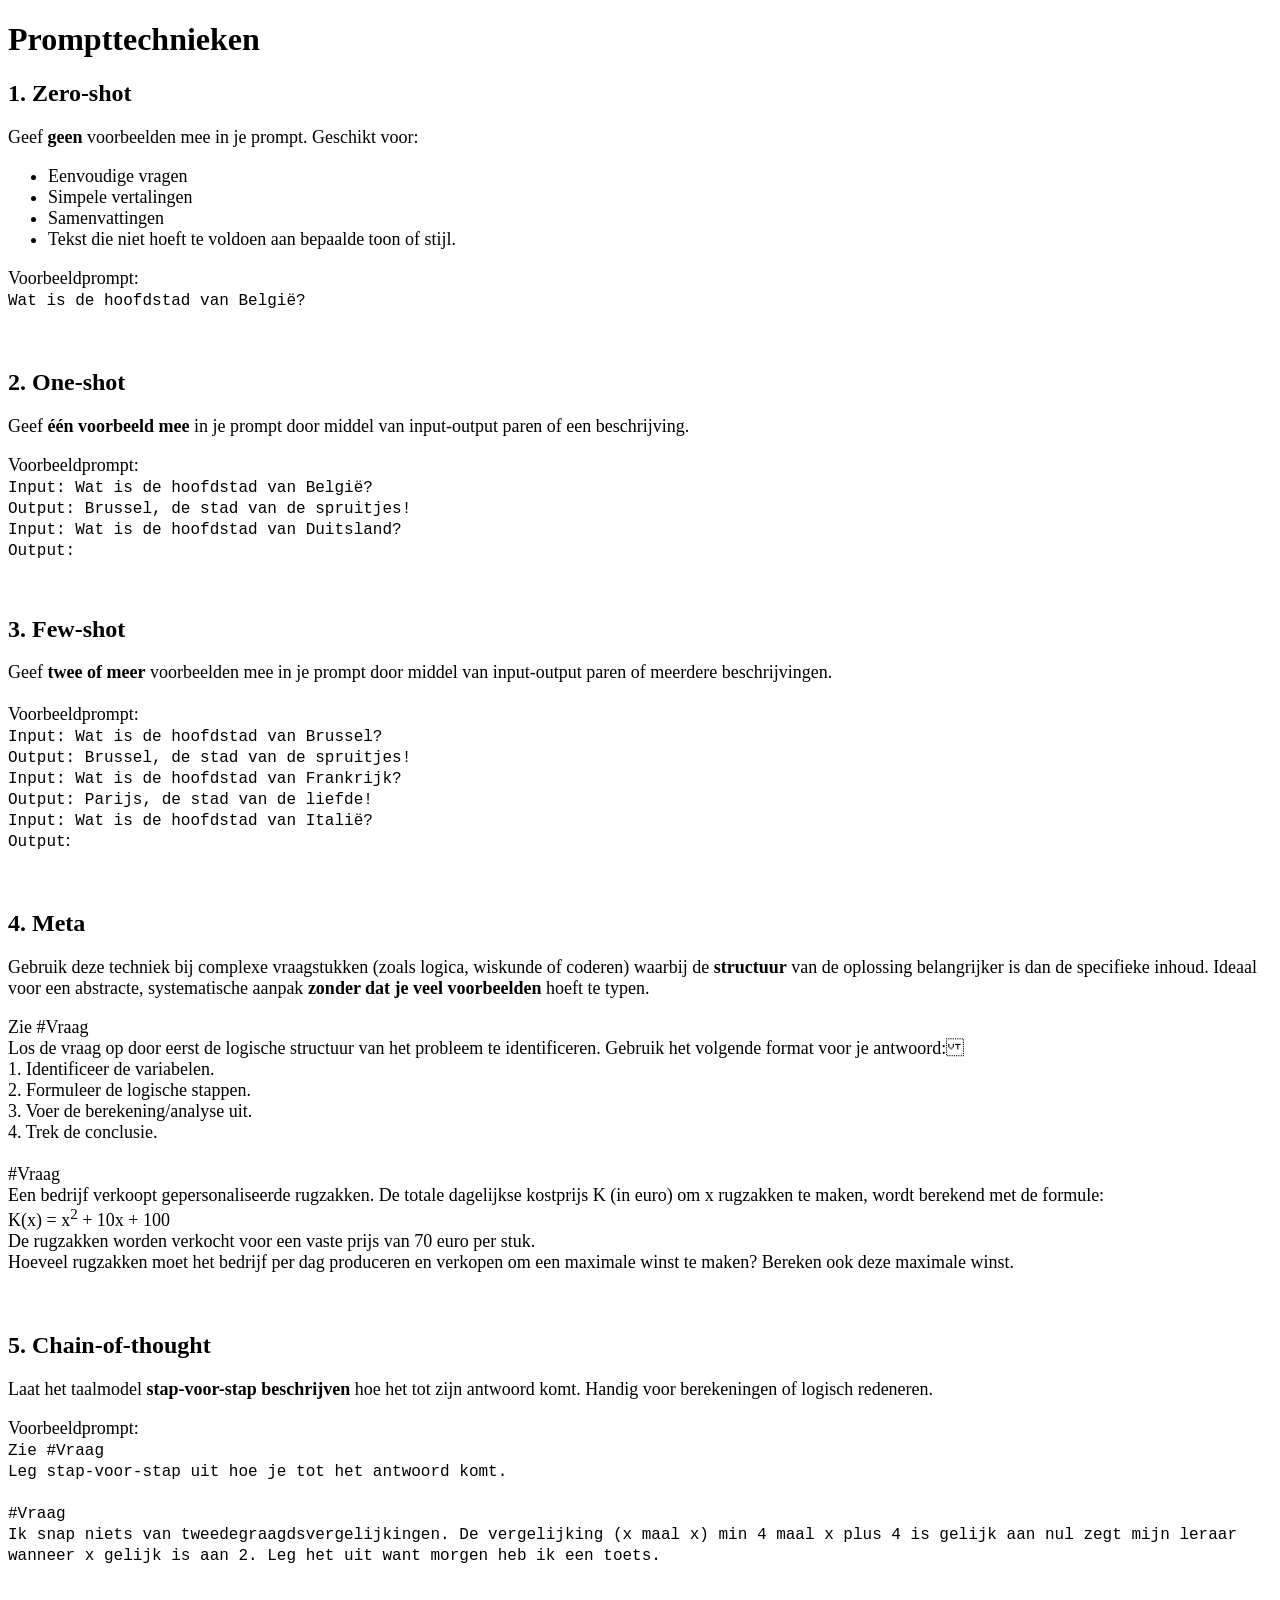
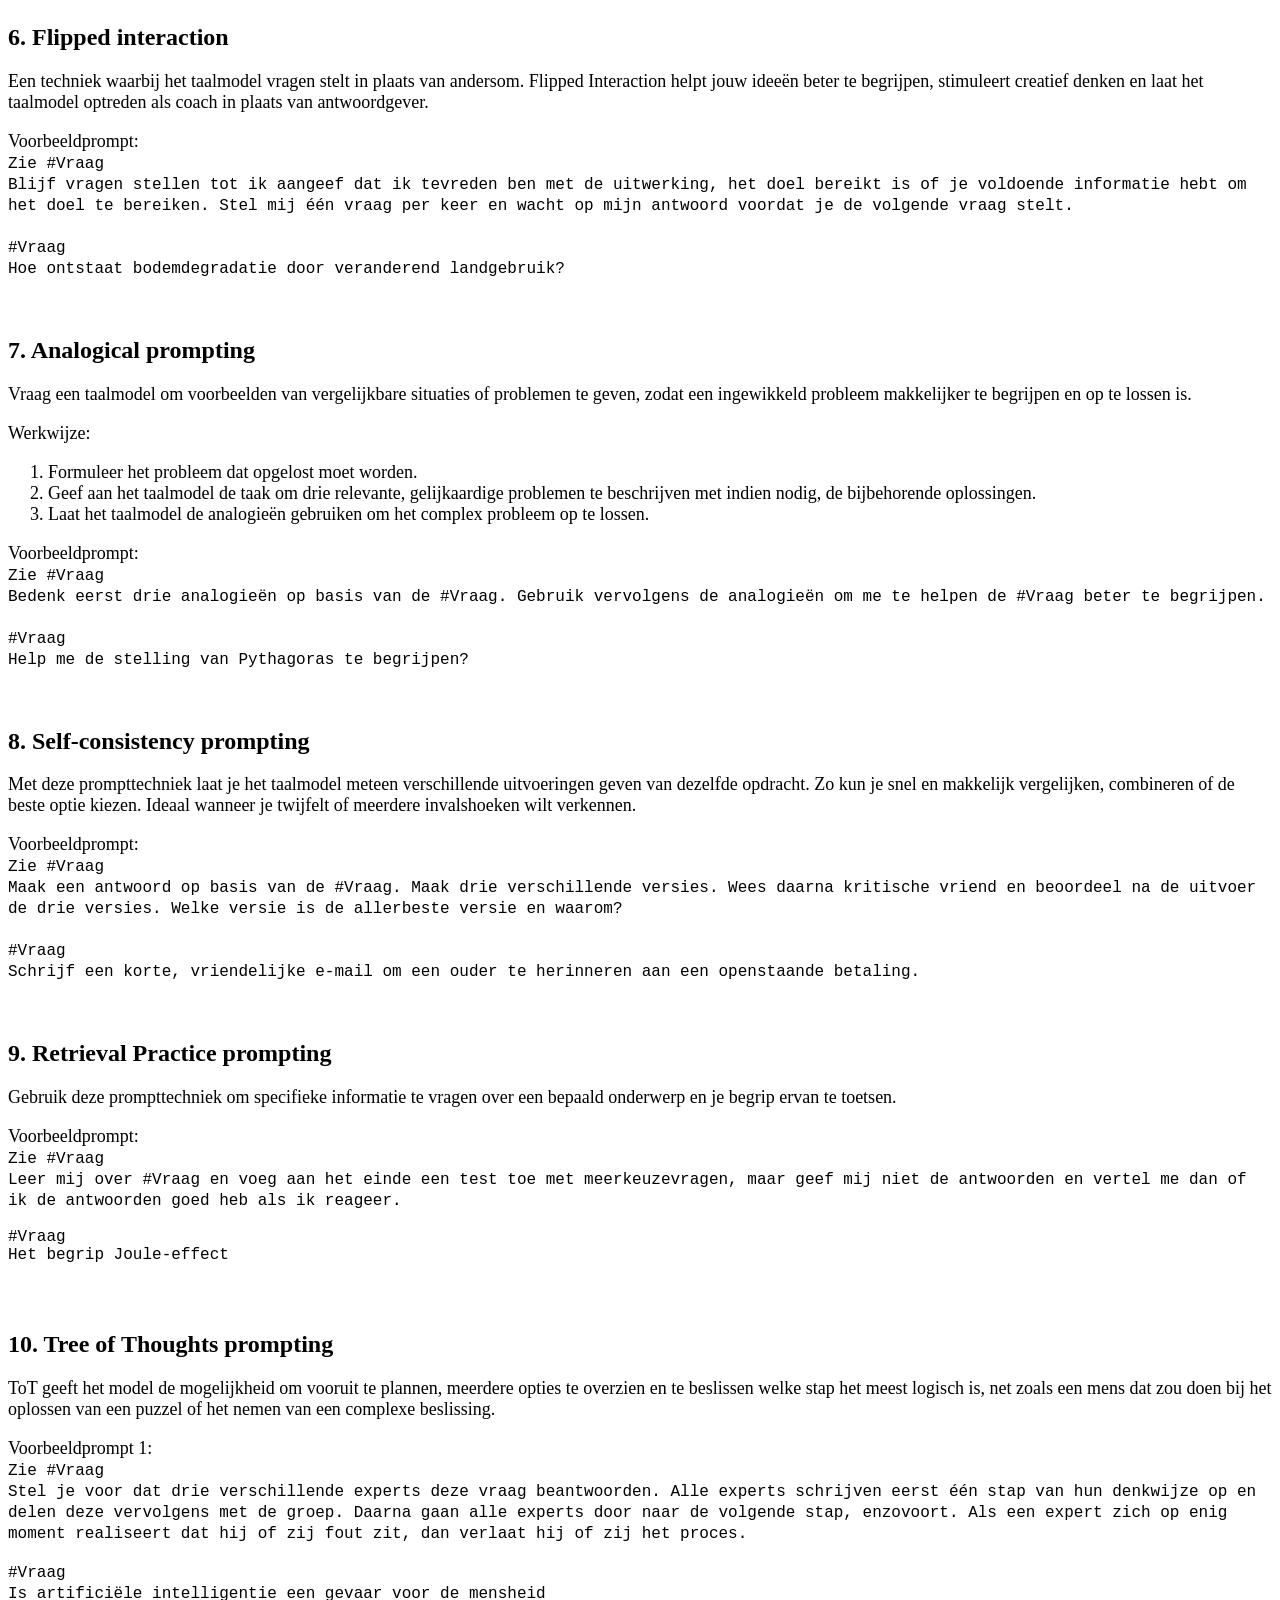
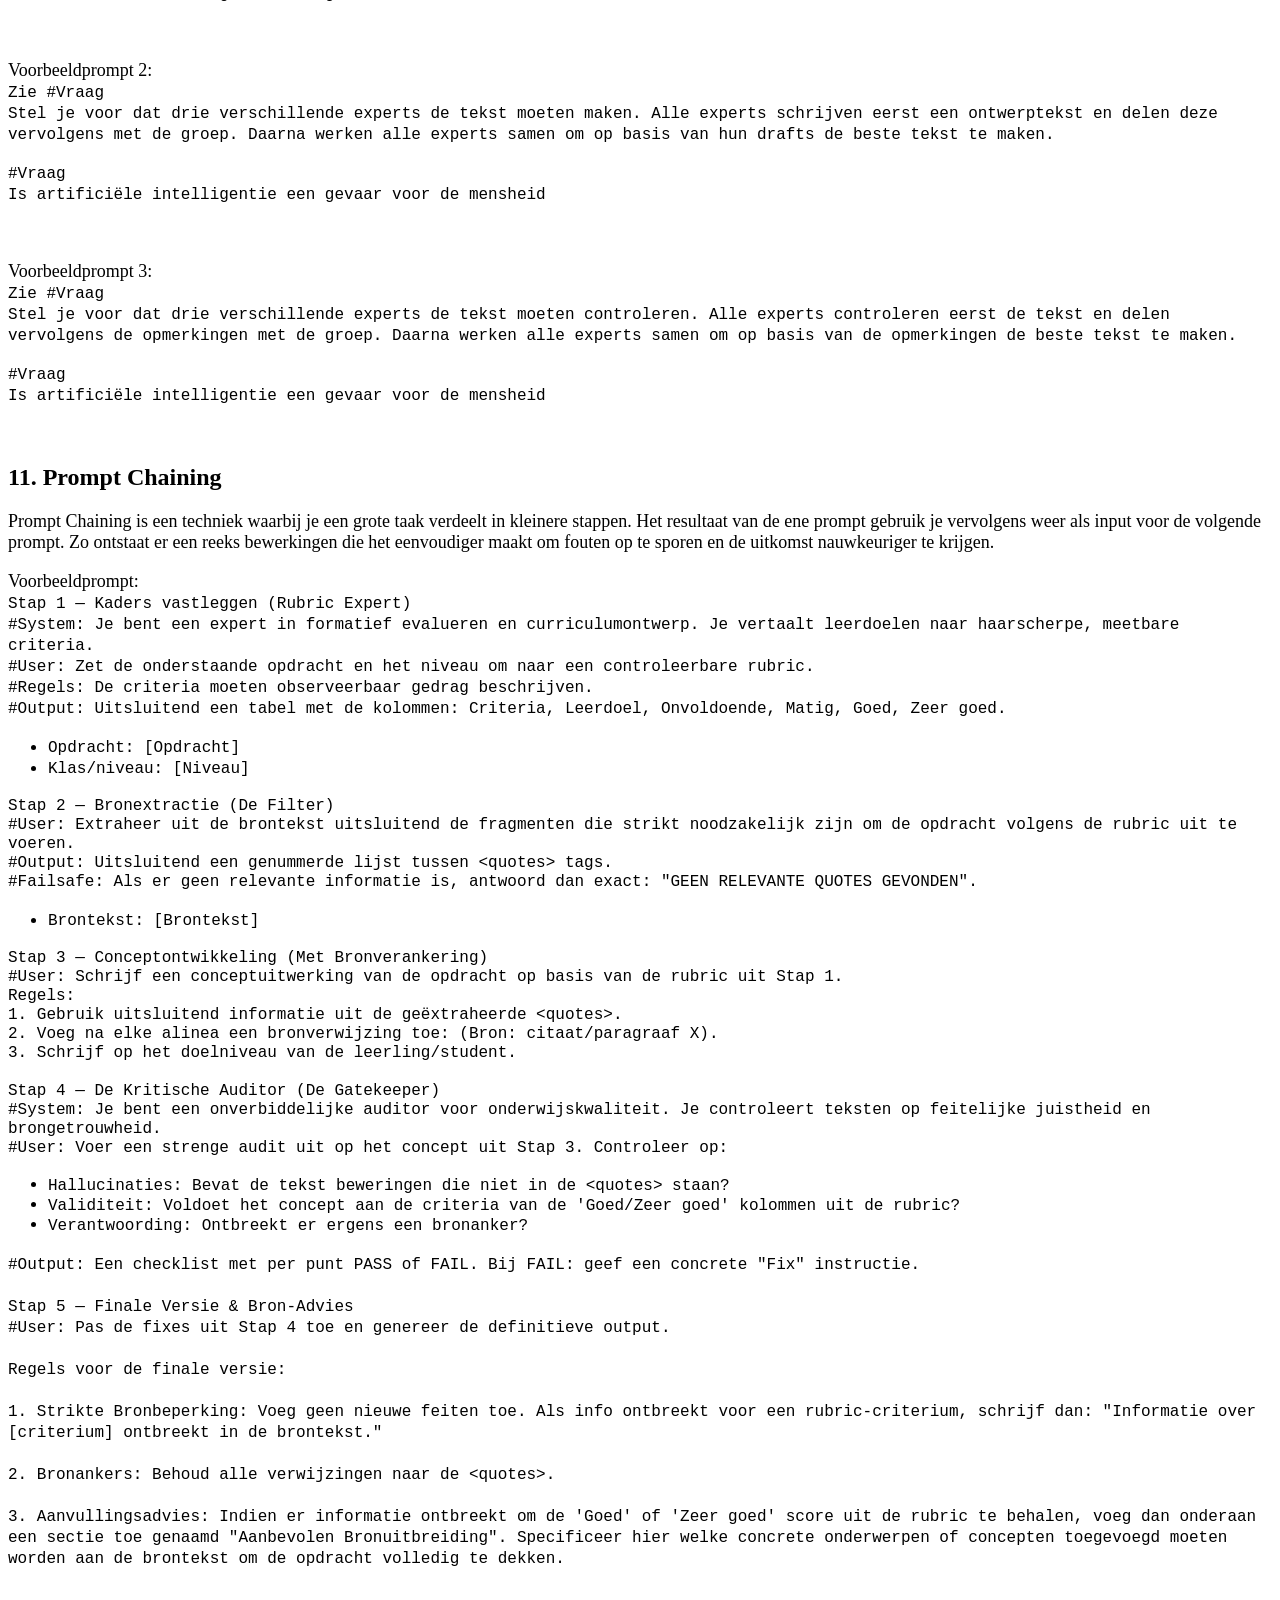
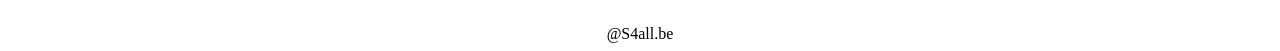
<file: index.html>
<!doctype html>
<html lang="nl">
  <head>
    <meta charset="utf-8" />
    <meta name="viewport" content="width=device-width,initial-scale=1" />
    <title>Prompttechnieken</title>    
  <link href="stijlen.css" rel="stylesheet" type="text/css">
  </head>
<body>
    <h1>Prompttechnieken</h1>
    <h2>1. Zero-shot </h2>
<p>Geef <strong>geen</strong> voorbeelden mee in je prompt.  Geschikt voor:</p>
<ul>
      <li> Eenvoudige vragen</li>
      <li> Simpele vertalingen</li>
      <li> Samenvattingen</li>
      <li> Tekst die niet hoeft te voldoen aan bepaalde toon of stijl.</li>
    </ul>
  <p>Voorbeeldprompt:<br>
<span class="tekstIsCode">Wat is de hoofdstad van België?</span></p>
<p>&nbsp;</p>
  <h2>2. One-shot </h2> 
  <p>Geef <strong>één voorbeeld mee</strong> in je prompt door middel van input-output paren of een beschrijving. </p>
  <p>Voorbeeldprompt:<br>
    <span class="tekstIsCode">Input: Wat is de hoofdstad van België? <br>
  Output: Brussel, de stad van de spruitjes! <br>
  Input: Wat is de hoofdstad van Duitsland? <br>
  Output: </span></p>
  <p class="tekstIsCode">&nbsp;</p>
  <h2>3. Few-shot  </h2>
  <p>Geef <strong>twee of meer</strong> voorbeelden mee in je prompt door middel  van input-output paren of meerdere beschrijvingen.<br>
    <br>
    Voorbeeldprompt:<br>
    <span class="tekstIsCode">  Input: Wat is de hoofdstad van Brussel?<br>
  Output: Brussel, de stad van de spruitjes!<br>
  Input: Wat is de hoofdstad van Frankrijk?<br>
  Output: Parijs, de stad van de liefde!<br>
  Input: Wat is de hoofdstad van Italië?<br>
  Output</span>: </p>
  <p>&nbsp;</p>
  <h2>4. Meta </h2>
  <p>Gebruik deze techniek bij complexe vraagstukken (zoals logica, wiskunde of coderen) waarbij de <strong>structuur</strong> van de oplossing belangrijker is dan de specifieke inhoud. Ideaal voor een abstracte, systematische aanpak <strong>zonder dat je veel voorbeelden</strong> hoeft te typen. </p>
  <p>Zie #Vraag<br>
  Los de vraag op door eerst de logische structuur van het probleem te identificeren. Gebruik het volgende format voor je antwoord:<br>
  1. Identificeer de variabelen.<br>
  2. Formuleer de logische stappen.<br>
  3. Voer de berekening/analyse uit.<br>
  4. Trek de conclusie.<br>
  <br>
  #Vraag<br>
  Een bedrijf verkoopt gepersonaliseerde rugzakken. De totale dagelijkse kostprijs K (in euro) om x rugzakken te maken, wordt berekend met de formule:  <br>
  K(x) = x<sup>2</sup> + 10x + 100<br>
  De rugzakken worden verkocht voor een vaste prijs van 70 euro per stuk.<br>
  Hoeveel rugzakken moet het bedrijf per dag produceren en verkopen om een maximale winst te maken? Bereken ook deze maximale winst.  <br>
  </p>
  <p>&nbsp;</p>
<h2>5. Chain-of-thought  </h2>
<p>Laat het taalmodel <strong>stap-voor-stap beschrijven</strong> hoe het tot  zijn antwoord komt. Handig voor berekeningen of logisch redeneren.</p>
<p>    Voorbeeldprompt: <br>
  <span class="tekstIsCode">Zie #Vraag<br>
  Leg stap-voor-stap uit  hoe je tot het antwoord komt.<br>
  <br>
  #Vraag
  <br>
Ik snap niets van tweedegraagdsvergelijkingen. De vergelijking  (x maal x) min 4 maal x plus 4 is gelijk aan nul zegt mijn leraar wanneer x gelijk is aan 2. Leg het uit want morgen heb ik een toets.</span></p>
<p>&nbsp;</p>
<h2>6. Flipped interaction </h2>
<p>Een techniek waarbij het taalmodel vragen stelt  in plaats van andersom. Flipped Interaction helpt jouw ideeën beter te begrijpen, stimuleert creatief denken en laat het taalmodel optreden als coach in plaats van antwoordgever. </p>
<p>Voorbeeldprompt:<br>
  <span class="tekstIsCode">  Zie #Vraag<br>
Blijf vragen stellen tot ik aangeef dat ik tevreden ben met de uitwerking, het doel bereikt is of je voldoende informatie hebt om het doel te bereiken. Stel mij één vraag per keer en wacht op mijn antwoord voordat je de volgende vraag stelt.<br>
<br>
#Vraag<br>
Hoe ontstaat bodemdegradatie door veranderend landgebruik?</span></p>
<p>&nbsp;</p>
<h2>7. Analogical prompting  </h2>
<p>Vraag een taalmodel om voorbeelden van vergelijkbare situaties of problemen te geven, zodat een ingewikkeld probleem makkelijker te begrijpen en op te lossen is. </p>
<p>Werkwijze: </p>
<ol>
  <li> Formuleer het probleem dat opgelost moet worden. </li>
  <li> Geef aan het taalmodel de taak om drie relevante, gelijkaardige problemen te beschrijven met indien nodig, de bijbehorende oplossingen. </li>
  <li> Laat het taalmodel de analogieën gebruiken om het complex probleem op te lossen. </li>
</ol>
<p>Voorbeeldprompt: <br>
  <span class="tekstIsCode">Zie #Vraag <br>
Bedenk eerst drie analogieën op basis van de #Vraag. Gebruik vervolgens de analogieën om me te helpen de #Vraag beter te begrijpen.  <br>
<br>
#Vraag <br>
Help me de stelling van Pythagoras te begrijpen?</span></p>
<p>&nbsp;</p>
<h2>8. Self-consistency prompting  </h2>
<p>Met deze prompttechniek laat je het taalmodel meteen  verschillende uitvoeringen geven van dezelfde opdracht. Zo kun je snel en makkelijk vergelijken, combineren of de beste optie kiezen. Ideaal wanneer je twijfelt of meerdere invalshoeken wilt verkennen. </p>
<p>Voorbeeldprompt:<br>
  <span class="tekstIsCode">Zie #Vraag<br>
  Maak een antwoord op basis van de #Vraag. Maak drie verschillende versies. Wees daarna kritische vriend en beoordeel na de uitvoer de drie versies. Welke versie is de allerbeste versie en waarom?<br>
  <br>
#Vraag<br>
Schrijf een korte, vriendelijke e-mail om een ouder te herinneren aan  een openstaande betaling. </span></p>
<p>&nbsp;</p>
<h2>9. Retrieval Practice prompting</h2>
<p> Gebruik deze prompttechniek om  specifieke informatie te  vragen over een bepaald onderwerp en je begrip ervan te toetsen.</p>
<p>Voorbeeldprompt:<br>
  <span class="tekstIsCode">Zie #Vraag<br>
  Leer mij over #Vraag en voeg aan het einde een test toe met meerkeuzevragen, maar geef mij niet de antwoorden en vertel me dan of ik de antwoorden goed heb als ik reageer.</span></p>
<p class="tekstIsCode">#Vraag<br>
Het begrip Joule-effect
</p>
<h2>&nbsp;</h2>
<h2>10. Tree of Thoughts prompting  </h2>
<p>ToT geeft het model de mogelijkheid om vooruit te plannen, meerdere opties te overzien en te beslissen welke stap het meest logisch is, net zoals een mens dat zou doen bij het oplossen van een puzzel of het nemen van een complexe beslissing. </p>
<p>Voorbeeldprompt 1:<br>
  <span class="tekstIsCode">Zie #Vraag
  <br>
  Stel je voor dat drie verschillende experts deze vraag beantwoorden. Alle experts schrijven eerst één stap van hun denkwijze op en delen deze vervolgens met de groep. Daarna gaan alle experts door naar de volgende stap, enzovoort. Als een expert zich op enig moment realiseert dat hij of zij fout zit, dan verlaat hij of zij het proces.  </span></p>
<p><span class="tekstIsCode">  #Vraag
  <br>
  Is artificiële intelligentie een gevaar voor de mensheid</span></p>
<p>&nbsp;</p>
<p>Voorbeeldprompt 2:<br>
  <span class="tekstIsCode">Zie #Vraag
  <br>
  Stel je voor dat drie verschillende experts de tekst moeten maken. Alle experts schrijven eerst een ontwerptekst en delen deze vervolgens met de groep. Daarna werken alle experts samen om op basis van hun drafts de beste tekst te maken.  </span></p>
<p><span class="tekstIsCode">  #Vraag
  <br>
  Is artificiële intelligentie een gevaar voor de mensheid</span></p>
<p>&nbsp;</p>
<p>Voorbeeldprompt 3:<br>
  <span class="tekstIsCode">Zie #Vraag
  <br>
  Stel je voor dat drie verschillende experts de tekst moeten controleren. Alle experts controleren eerst de tekst en delen vervolgens de opmerkingen met de groep. Daarna werken alle experts samen om op basis van de opmerkingen de beste tekst te maken.  </span></p>
<p><span class="tekstIsCode">  #Vraag
  <br>
  Is artificiële intelligentie een gevaar voor de mensheid</span></p>
<p>&nbsp;</p>
<h2>11. Prompt Chaining   </h2>
<p>Prompt Chaining is een techniek waarbij je een grote taak verdeelt in kleinere stappen. Het resultaat van de ene prompt gebruik je vervolgens weer als input voor de volgende prompt. Zo ontstaat er een reeks bewerkingen die het eenvoudiger maakt om fouten op te sporen en de uitkomst nauwkeuriger te krijgen. </p>
<p>Voorbeeldprompt:<br>
  <span class="tekstIsCode">Stap 1 — Kaders vastleggen (Rubric Expert) <br>
  #System: Je bent een expert in formatief evalueren en curriculumontwerp. Je vertaalt leerdoelen naar haarscherpe, meetbare criteria.  <br>
  #User: Zet de onderstaande opdracht en het niveau om naar een controleerbare rubric.  <br>
  #Regels: De criteria moeten observeerbaar gedrag beschrijven. <br>
  #Output: Uitsluitend een tabel met de kolommen: Criteria, Leerdoel, Onvoldoende, Matig, Goed, Zeer goed. </span></p>
<ul>
  <li><span class="tekstIsCode"> Opdracht: [Opdracht]</span></li>
  <li><span class="tekstIsCode"> Klas/niveau: [Niveau] </span></li>
</ul>
<span class="tekstIsCode">
Stap 2 — Bronextractie (De Filter)
<br>
#User: Extraheer uit de brontekst uitsluitend de fragmenten die strikt noodzakelijk zijn om de opdracht volgens de rubric uit te voeren. 
<br>
#Output: Uitsluitend een genummerde lijst tussen
&lt;quotes&gt; 
tags. <br>
#Failsafe: Als er geen relevante informatie is, antwoord dan exact: "GEEN RELEVANTE QUOTES GEVONDEN".
</span></p>
<ul>
  <li><span class="tekstIsCode"> Brontekst: [Brontekst]</span></li>  
</ul>

<span class="tekstIsCode"> Stap 3 — Conceptontwikkeling (Met Bronverankering)
<br>
#User: Schrijf een conceptuitwerking van de opdracht op basis van de rubric uit Stap 1.<br>
Regels:<br>
1.	Gebruik uitsluitend informatie uit de geëxtraheerde &lt;quotes&gt;. <br>
2.	Voeg na elke alinea een bronverwijzing toe: (Bron: citaat/paragraaf X). <br>
3.	Schrijf op het doelniveau van de leerling/student.<br>
</span>
<span class="tekstIsCode"><br>
Stap 4 — De Kritische Auditor (De Gatekeeper)<br>
#System: Je bent een onverbiddelijke auditor voor onderwijskwaliteit. Je controleert teksten op feitelijke juistheid en brongetrouwheid. <br>
#User: Voer een strenge audit uit op het concept uit Stap 3. Controleer op:<br>
<ul>
  <li><span class="tekstIsCode"> Hallucinaties: Bevat de tekst beweringen die niet in de &lt;quotes&gt; staan?</span></li>  
  <li><span class="tekstIsCode"> Validiteit: Voldoet het concept aan de criteria van de 'Goed/Zeer goed' kolommen uit de rubric?</span></li> 
  <li><span class="tekstIsCode"> Verantwoording: Ontbreekt er ergens een bronanker?</span></li> 
</ul>
</span>
<p><span class="tekstIsCode">
  #Output: Een checklist met per punt PASS of FAIL. Bij FAIL: geef een concrete "Fix" instructie.
  </span><br>
  <span class="tekstIsCode"><br>
    Stap 5 — Finale Versie & Bron-Advies<br>
    #User: Pas de fixes uit Stap 4 toe en genereer de definitieve output.<br><br>
    
    Regels voor de finale versie:<br><br>
    
    1.	Strikte Bronbeperking: Voeg geen nieuwe feiten toe. Als info ontbreekt voor een rubric-criterium, schrijf dan: "Informatie over [criterium] ontbreekt in de brontekst."<br><br>
    
    2.	Bronankers: Behoud alle verwijzingen naar de &lt;quotes&gt;.<br><br>
    
    3.	Aanvullingsadvies: Indien er informatie ontbreekt om de 'Goed' of 'Zeer goed' score uit de rubric te behalen, voeg dan onderaan een sectie toe genaamd "Aanbevolen Bronuitbreiding". Specificeer hier welke concrete onderwerpen of concepten toegevoegd moeten worden aan de brontekst om de opdracht volledig te dekken.
  </span>
  
  
  
  
</p>
<p>&nbsp;</p>
<center>@S4all.be</center>
</file>
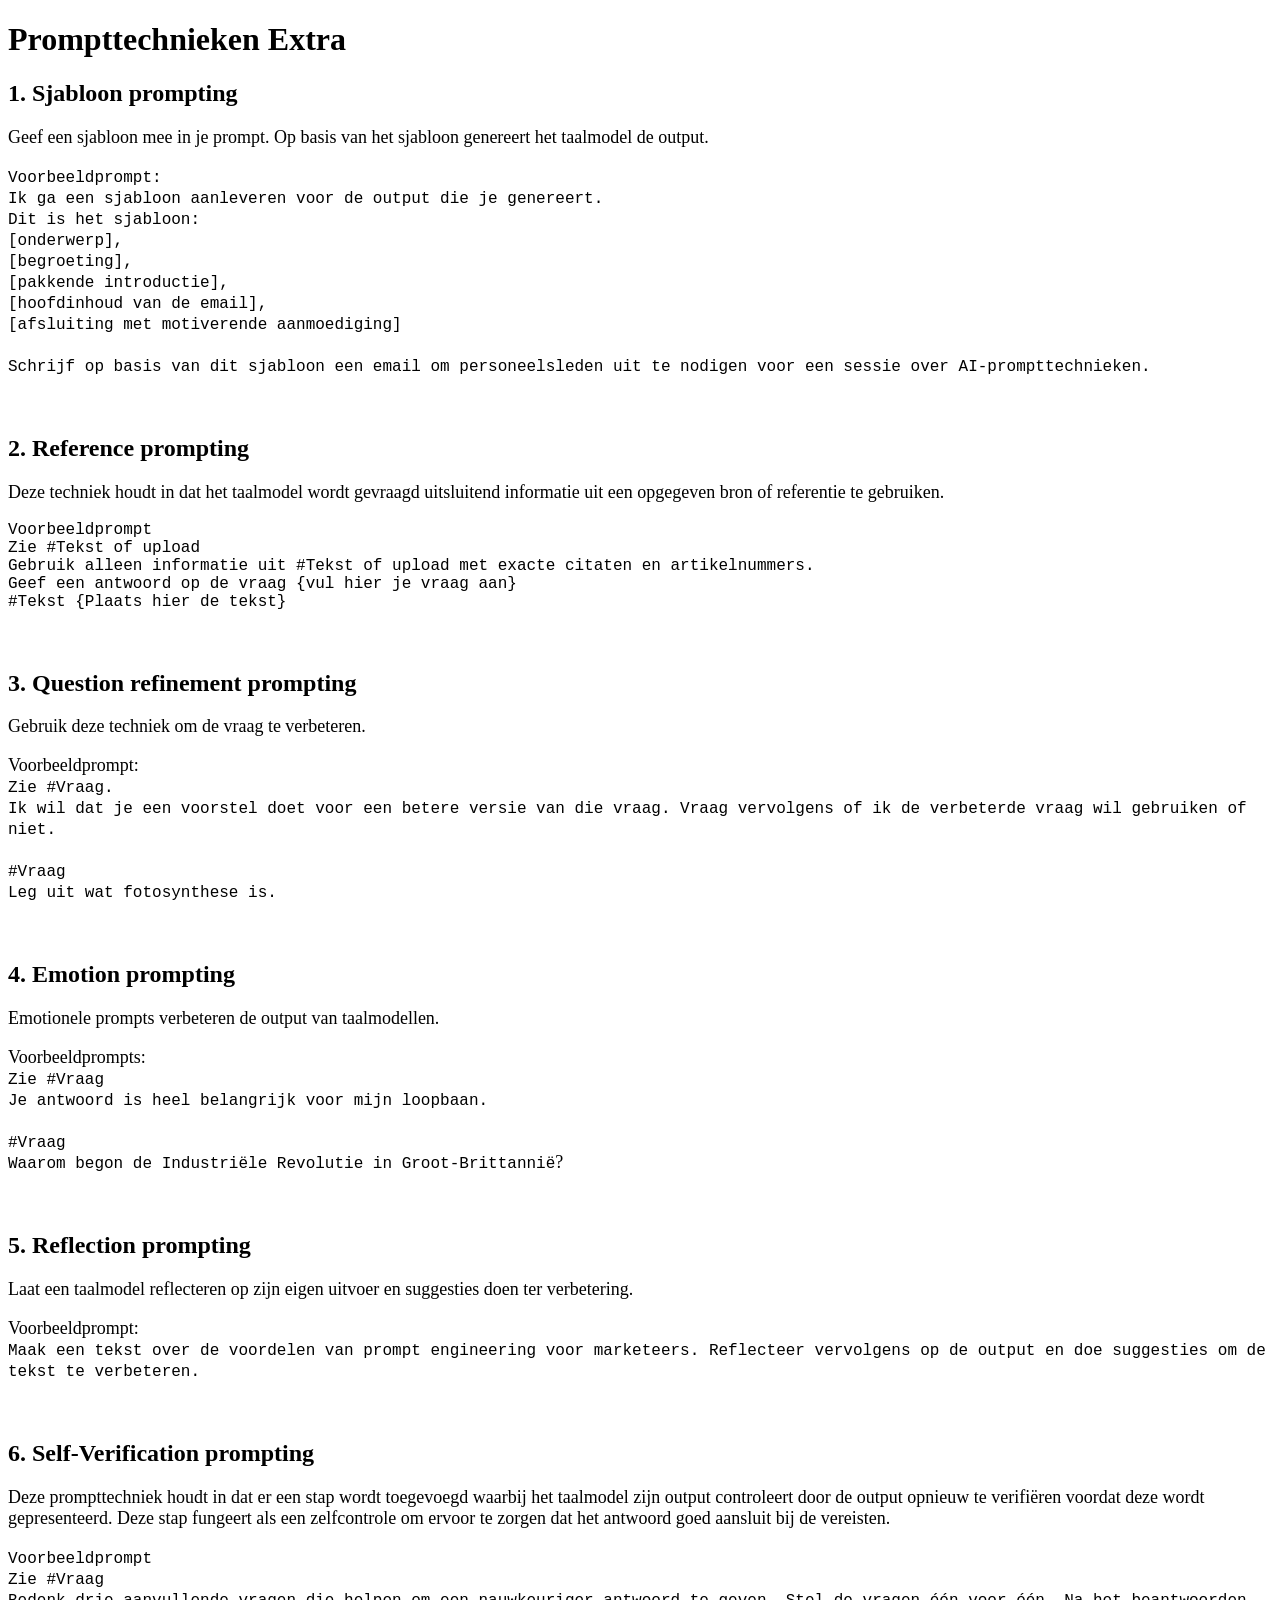
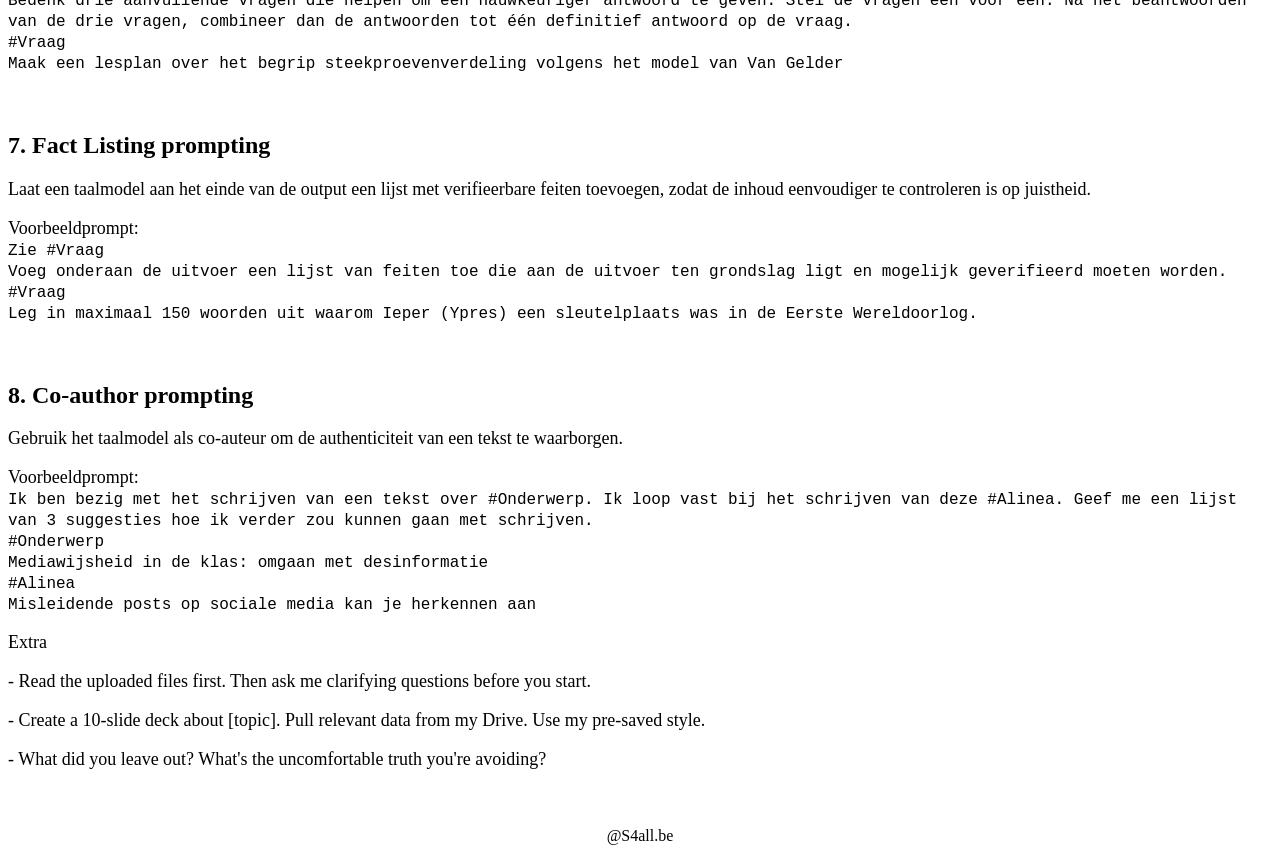
<file: extra.html>
<!doctype html>
<html lang="nl">
  <head>
    <meta charset="utf-8" />
    <meta name="viewport" content="width=device-width,initial-scale=1" />
    <title>Prompttechnieken</title>    
  <link href="stijlen.css" rel="stylesheet" type="text/css">
  </head>
<body>
    <h1>Prompttechnieken Extra</h1>
    <h2>1. Sjabloon prompting</h2>
<p>Geef een sjabloon mee in je prompt. Op basis van het sjabloon genereert het taalmodel de output. </p>
  <p><span class="tekstIsCode">Voorbeeldprompt:<br>
  Ik ga een sjabloon aanleveren voor de output die je genereert.     <br>
  Dit is het sjabloon:<br>
[onderwerp],<br>
[begroeting],<br>
[pakkende introductie],<br>
[hoofdinhoud van de email],<br>
[afsluiting met motiverende aanmoediging]    <br>
<br>
Schrijf op basis van dit sjabloon een email om personeelsleden uit te nodigen voor een sessie over AI-prompttechnieken. </span><br>
  </p>
<p>&nbsp;</p>
<h2>2. Reference prompting </h2>
<p>Deze techniek houdt in dat het taalmodel wordt gevraagd uitsluitend informatie uit een opgegeven bron of referentie te gebruiken.</p>
<p class="tekstIsCode">Voorbeeldprompt<br>
  Zie #Tekst of upload  <br>
  Gebruik alleen informatie uit #Tekst of upload met exacte citaten en artikelnummers. <br>
  Geef een antwoord op de vraag {vul hier je vraag aan}  <br>
#Tekst  {Plaats hier de tekst} </p>

<p>&nbsp;</p>
<h2>3. Question refinement prompting</h2>
<p>Gebruik deze techniek om de vraag te verbeteren. </p>
<p>Voorbeeldprompt:<br><span class="tekstIsCode">
Zie #Vraag.<br>
Ik wil dat je een voorstel doet voor een betere versie van die vraag. Vraag vervolgens of ik de verbeterde vraag wil gebruiken of niet.<br>
<br>
#Vraag<br>
Leg uit wat fotosynthese is.</span></p>
<p>&nbsp;</p>
<h2>4. Emotion prompting</h2>
<p>Emotionele prompts verbeteren de output van taalmodellen. </p>
<p>Voorbeeldprompts: <br>
  <span class="tekstIsCode">Zie #Vraag <br>
Je antwoord is heel belangrijk voor mijn loopbaan. <br>
<br>
#Vraag<br>
Waarom begon de Industriële Revolutie in Groot-Brittannië</span>?</p>
<p>&nbsp;</p>
<h2>5. Reflection prompting </h2>
<p>Laat een taalmodel reflecteren op zijn eigen uitvoer en suggesties doen ter verbetering.  </p>
<p>Voorbeeldprompt: <br>
<span class="tekstIsCode">Maak een tekst over de voordelen van prompt engineering voor marketeers. Reflecteer vervolgens op de output en doe suggesties om de tekst te verbeteren.</span></p>
<p>&nbsp;</p>
<h2>6. Self-Verification prompting</h2>
<p>Deze prompttechniek houdt in dat er een stap wordt toegevoegd waarbij het taalmodel zijn output controleert door de output opnieuw te verifiëren voordat deze wordt gepresenteerd. Deze stap fungeert als een zelfcontrole om ervoor te zorgen dat het antwoord goed aansluit bij de vereisten.</p>
<p><span class="tekstIsCode">Voorbeeldprompt<br>
  Zie #Vraag  <br>
  Bedenk drie aanvullende vragen die helpen om een nauwkeuriger antwoord te geven. Stel de vragen één voor één. Na het beantwoorden van de drie vragen, combineer dan de antwoorden tot één definitief antwoord op de vraag. <br>
  #Vraag  <br>
  Maak een lesplan over het begrip steekproevenverdeling volgens het model van Van Gelder</span> <br>
</p>
<p>&nbsp;</p>
<h2>7. Fact Listing prompting </h2>
<p>Laat een taalmodel aan het einde van de output een lijst met verifieerbare feiten toevoegen, zodat de inhoud eenvoudiger te controleren is op juistheid. </p>
<p>Voorbeeldprompt: <br>
  <span class="tekstIsCode">Zie #Vraag <br>
Voeg onderaan de uitvoer een lijst van feiten toe die aan de uitvoer ten grondslag ligt en mogelijk geverifieerd moeten worden. <br>
#Vraag <br>
Leg in maximaal 150 woorden uit waarom Ieper (Ypres) een sleutelplaats was in de Eerste Wereldoorlog. </span></p>
<p>&nbsp;</p>
<h2>8. Co-author prompting </h2>
<p>Gebruik het taalmodel als co-auteur om de authenticiteit van een tekst te waarborgen. </p>
<p>Voorbeeldprompt:<br>
  <span class="tekstIsCode">Ik ben bezig met het schrijven van een tekst over #Onderwerp. Ik loop vast bij het schrijven van deze #Alinea. Geef me een lijst van 3 suggesties hoe ik verder zou kunnen gaan met schrijven. <br>
  #Onderwerp<br>
  Mediawijsheid in de klas: omgaan met desinformatie<br>
#Alinea<br> 
Misleidende posts op sociale media kan je herkennen aan 
</span></p>
<p>Extra</p>
<p>- Read the uploaded files first. Then ask me clarifying questions before you start.</p>
<p>- Create a 10-slide deck about [topic]. Pull relevant data from my Drive. Use my pre-saved  style.</p>
<p>- What did you leave out? What's the uncomfortable truth you're avoiding?</p>
<p>&nbsp;</p>
<center>@S4all.be</center>
</file>
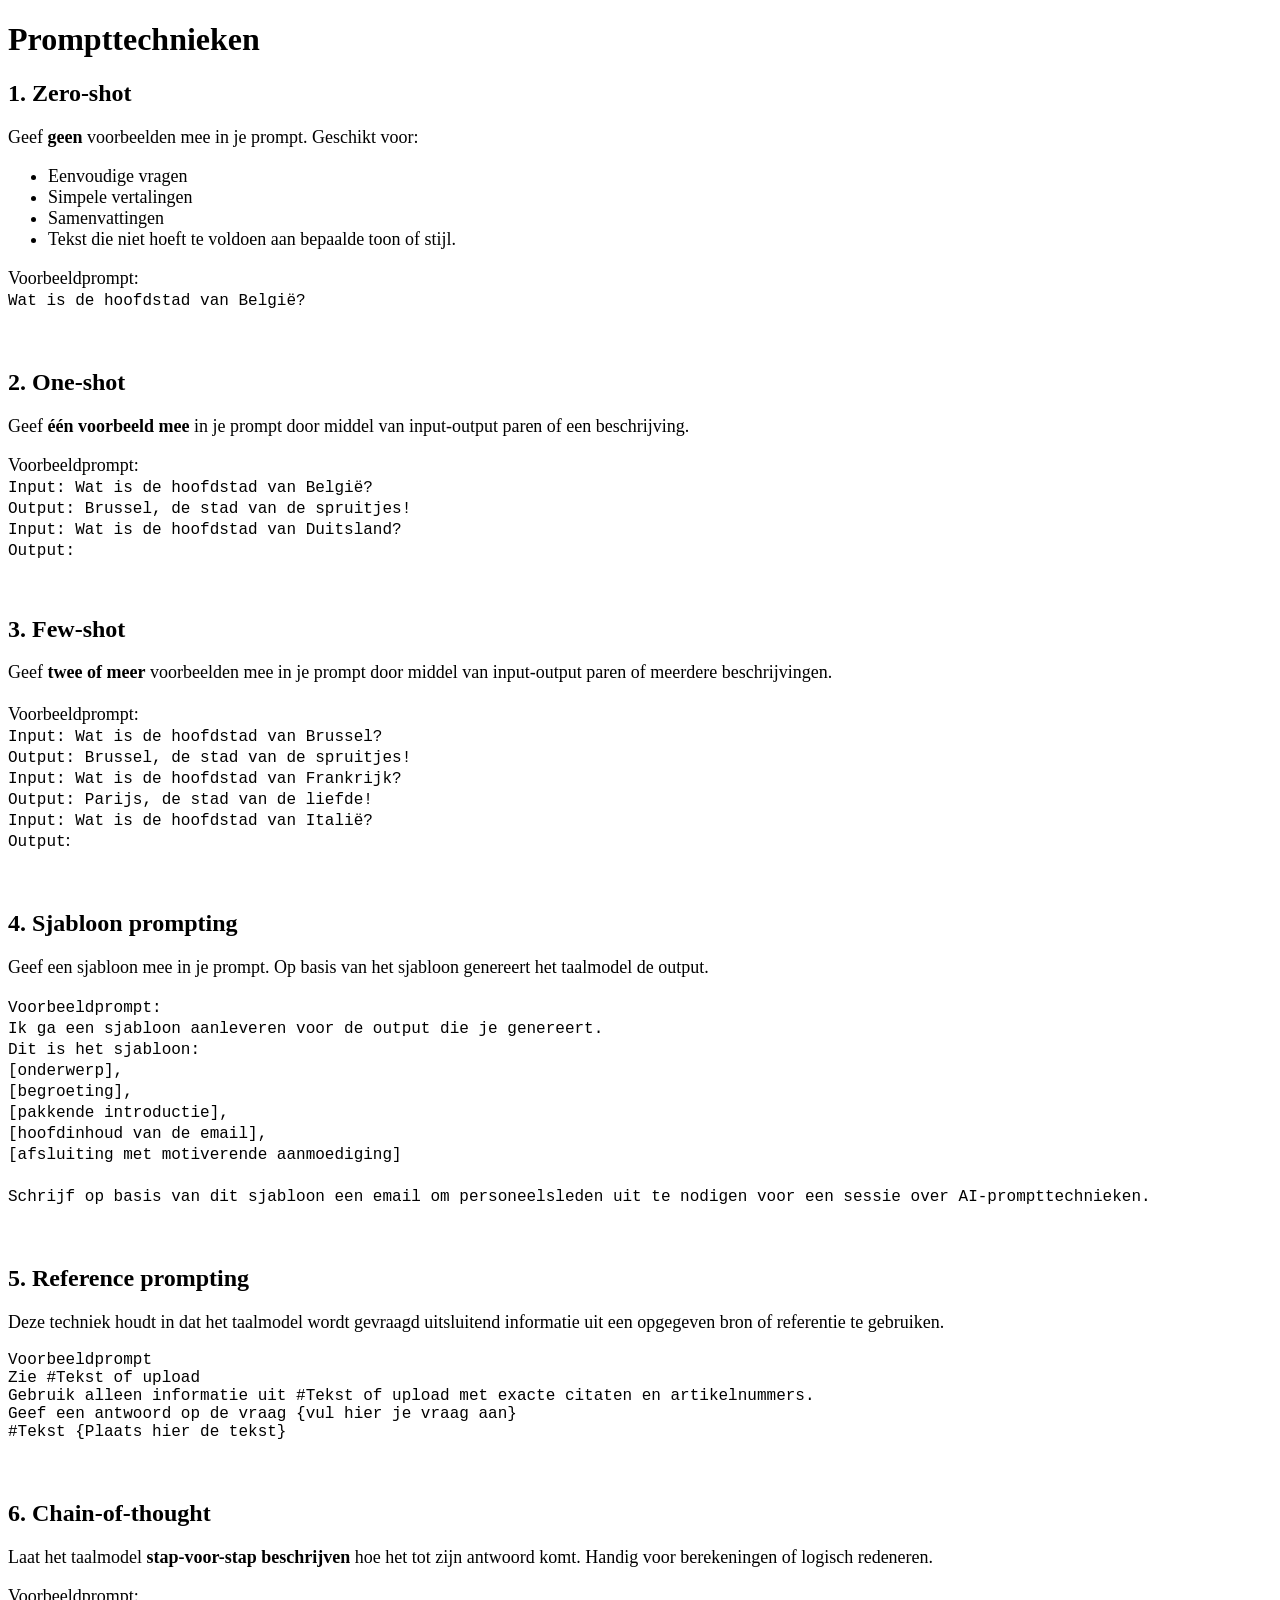
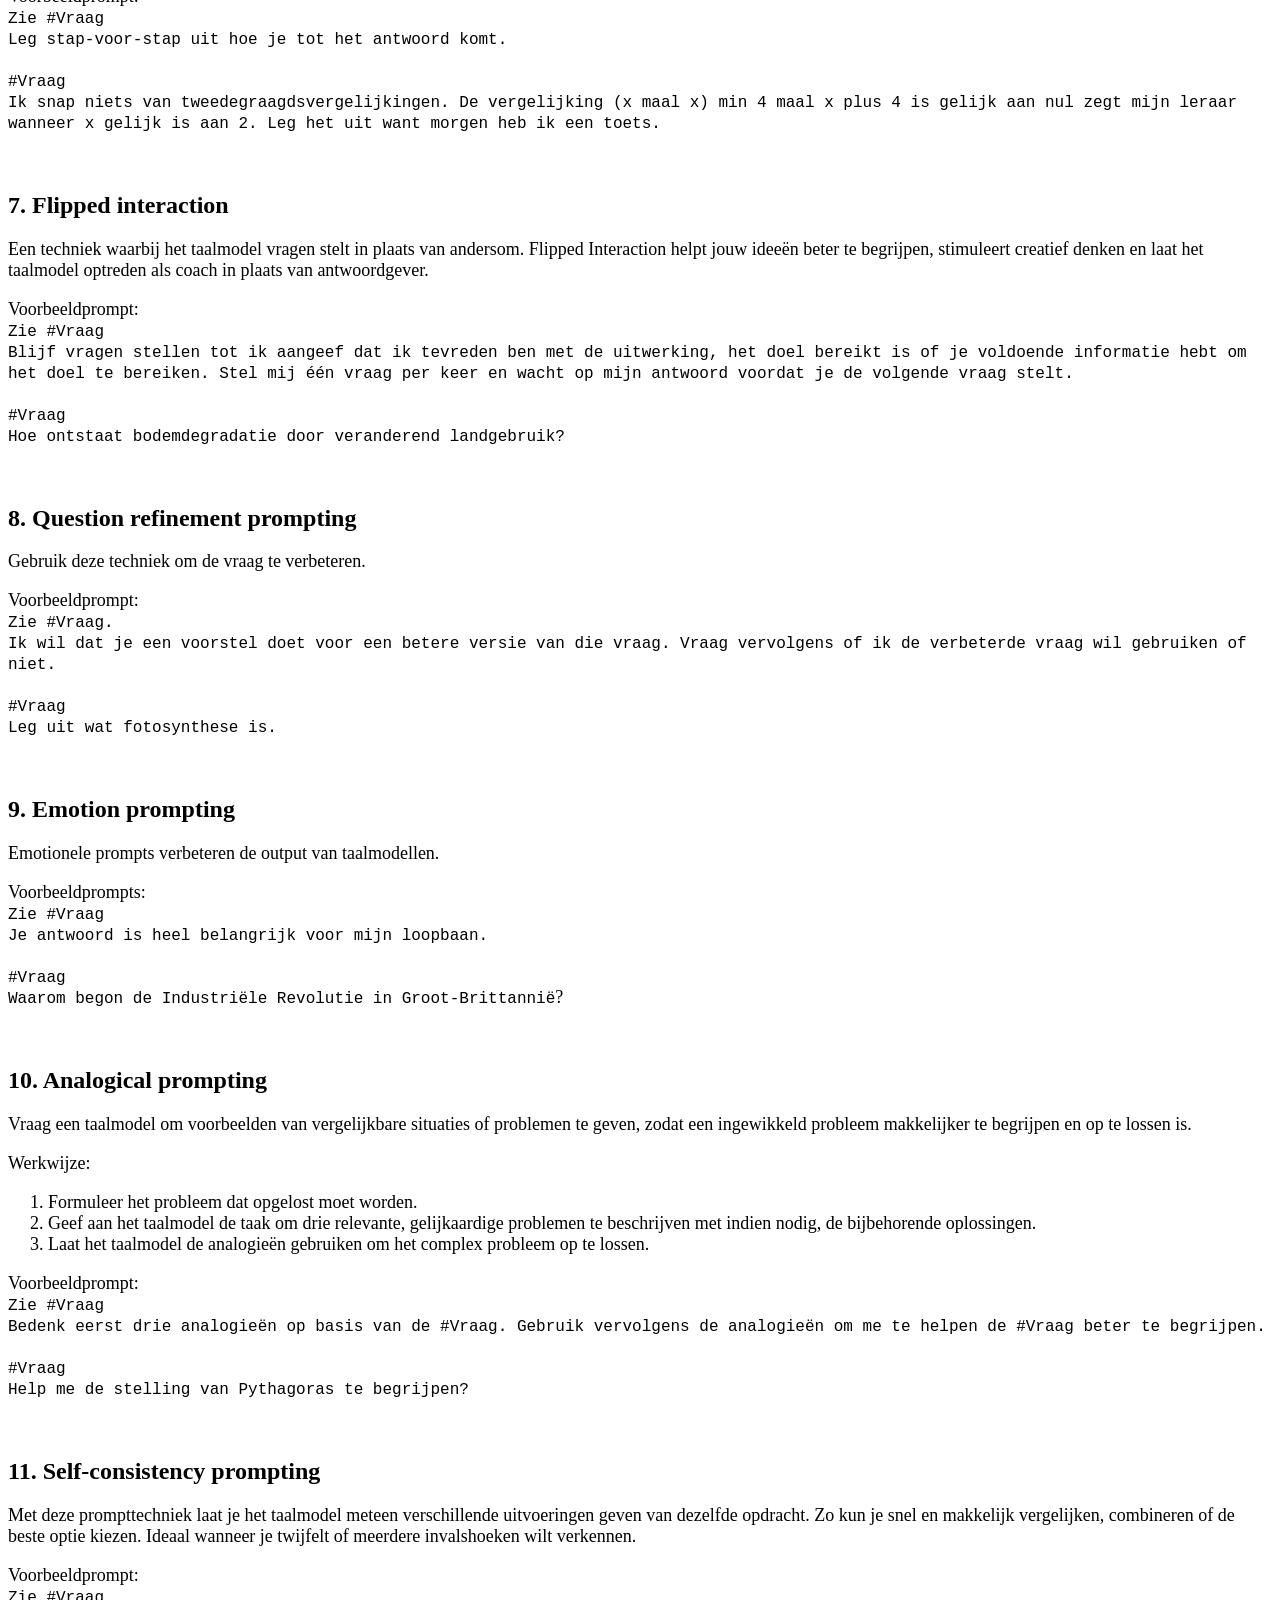
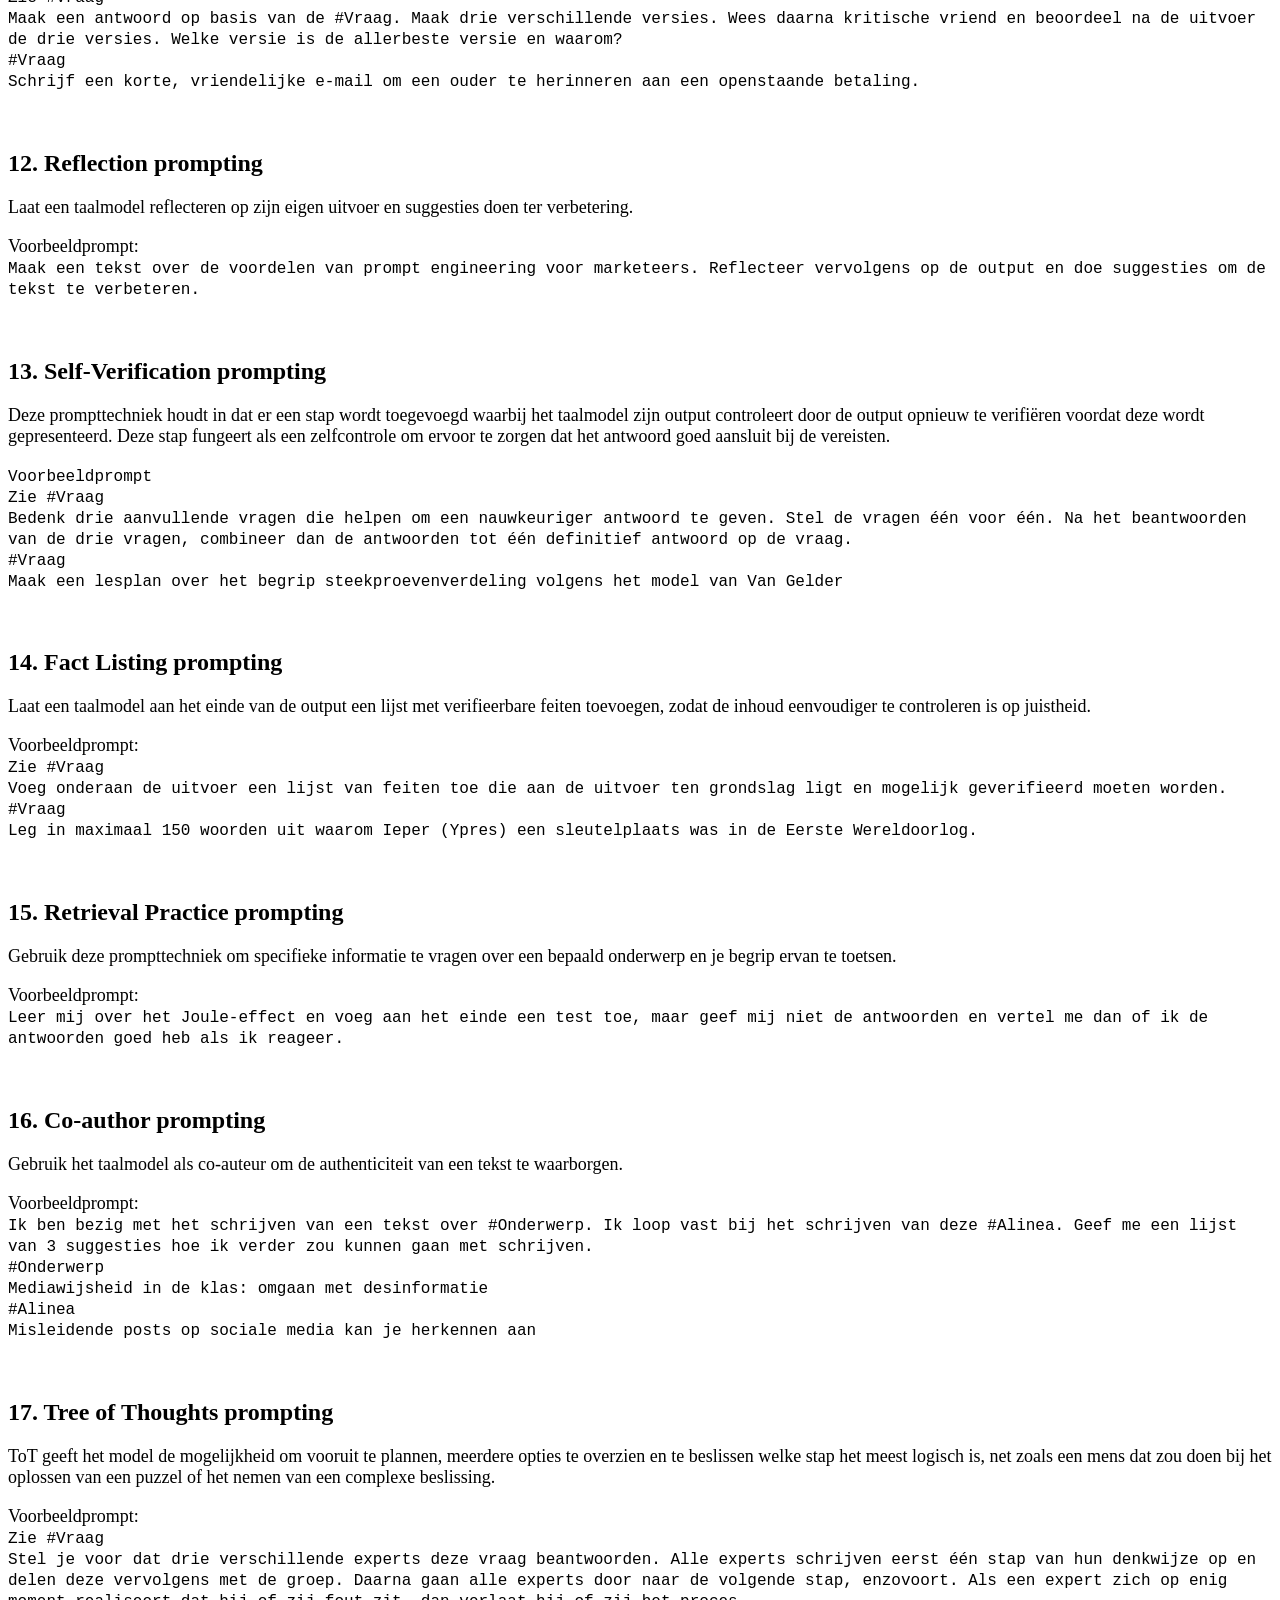
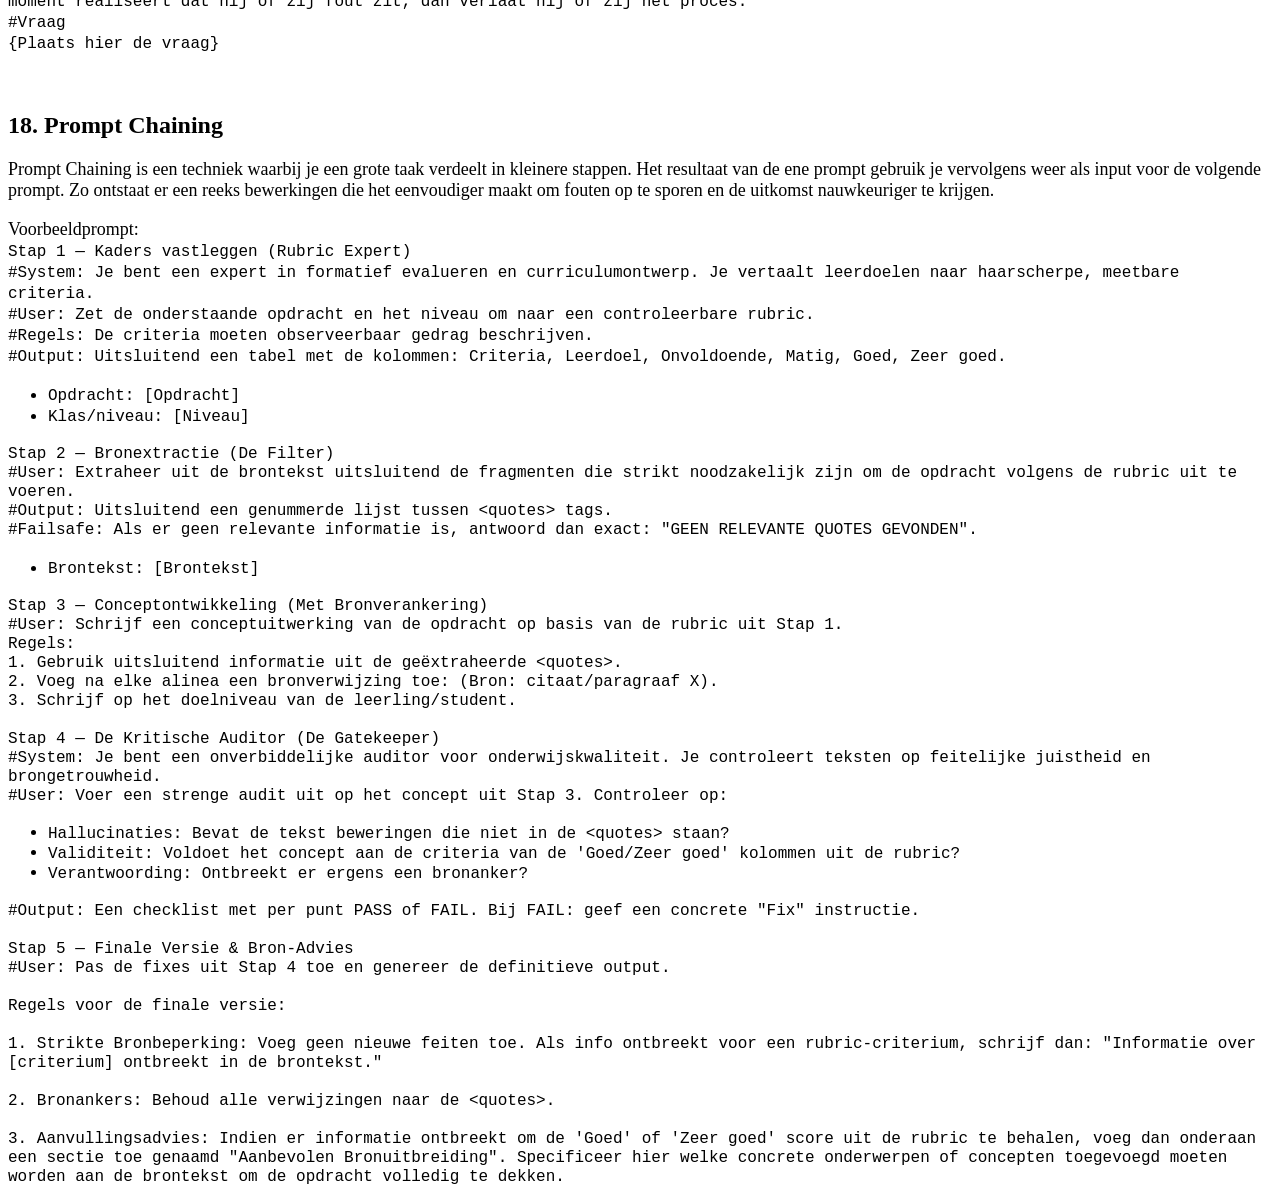
<file: index old.html>
<!doctype html>
<html lang="nl">
  <head>
    <meta charset="utf-8" />
    <meta name="viewport" content="width=device-width,initial-scale=1" />
    <title>Prompttechnieken</title>    
  <link href="stijlen.css" rel="stylesheet" type="text/css">
  </head>
<body>
    <h1>Prompttechnieken</h1>
    <h2>1. Zero-shot </h2>
<p>Geef <strong>geen</strong> voorbeelden mee in je prompt.  Geschikt voor:</p>
<ul>
      <li> Eenvoudige vragen</li>
      <li> Simpele vertalingen</li>
      <li> Samenvattingen</li>
      <li> Tekst die niet hoeft te voldoen aan bepaalde toon of stijl.</li>
    </ul>
  <p>Voorbeeldprompt:<br>
<span class="tekstIsCode">Wat is de hoofdstad van België?</span></p>
<p>&nbsp;</p>
  <h2>2. One-shot </h2> 
  <p>Geef <strong>één voorbeeld mee</strong> in je prompt door middel van input-output paren of een beschrijving. </p>
  <p>Voorbeeldprompt:<br>
    <span class="tekstIsCode">Input: Wat is de hoofdstad van België? <br>
  Output: Brussel, de stad van de spruitjes! <br>
  Input: Wat is de hoofdstad van Duitsland? <br>
  Output: </span></p>
  <p class="tekstIsCode">&nbsp;</p>
  <h2>3. Few-shot  </h2>
  <p>Geef <strong>twee of meer</strong> voorbeelden mee in je prompt door middel  van input-output paren of meerdere beschrijvingen.<br>
    <br>
    Voorbeeldprompt:<br>
    <span class="tekstIsCode">  Input: Wat is de hoofdstad van Brussel?<br>
  Output: Brussel, de stad van de spruitjes!<br>
  Input: Wat is de hoofdstad van Frankrijk?<br>
  Output: Parijs, de stad van de liefde!<br>
  Input: Wat is de hoofdstad van Italië?<br>
  Output</span>: </p>
  <p>&nbsp;</p>
  <h2>4. Sjabloon prompting</h2>
  <p>Geef een sjabloon mee in je prompt. Op basis van het sjabloon genereert het taalmodel de output. </p>
  <p><span class="tekstIsCode">Voorbeeldprompt:<br>
  Ik ga een sjabloon aanleveren voor de output die je genereert.     <br>
  Dit is het sjabloon:<br>
[onderwerp],<br>
[begroeting],<br>
[pakkende introductie],<br>
[hoofdinhoud van de email],<br>
[afsluiting met motiverende aanmoediging]    <br>
<br>
Schrijf op basis van dit sjabloon een email om personeelsleden uit te nodigen voor een sessie over AI-prompttechnieken. </span><br>
  </p>
<p>&nbsp;</p>
<h2>5. Reference prompting </h2>
<p>Deze techniek houdt in dat het taalmodel wordt gevraagd uitsluitend informatie uit een opgegeven bron of referentie te gebruiken.</p>
<p class="tekstIsCode">Voorbeeldprompt<br>
  Zie #Tekst of upload  <br>
  Gebruik alleen informatie uit #Tekst of upload met exacte citaten en artikelnummers. <br>
  Geef een antwoord op de vraag {vul hier je vraag aan}  <br>
#Tekst  {Plaats hier de tekst} </p>

<p>&nbsp;</p>
<h2>6. Chain-of-thought  </h2>
  <p>Laat het taalmodel <strong>stap-voor-stap beschrijven</strong> hoe het tot  zijn antwoord komt. Handig voor berekeningen of logisch redeneren.</p>
<p>    Voorbeeldprompt: <br>
  <span class="tekstIsCode">Zie #Vraag<br>
  Leg stap-voor-stap uit  hoe je tot het antwoord komt.<br>
  <br>
  #Vraag
  <br>
Ik snap niets van tweedegraagdsvergelijkingen. De vergelijking  (x maal x) min 4 maal x plus 4 is gelijk aan nul zegt mijn leraar wanneer x gelijk is aan 2. Leg het uit want morgen heb ik een toets.</span></p>
<p>&nbsp;</p>
<h2>7. Flipped interaction </h2>
<p>Een techniek waarbij het taalmodel vragen stelt  in plaats van andersom. Flipped Interaction helpt jouw ideeën beter te begrijpen, stimuleert creatief denken en laat het taalmodel optreden als coach in plaats van antwoordgever. </p>
<p>Voorbeeldprompt:<br>
  <span class="tekstIsCode">  Zie #Vraag<br>
Blijf vragen stellen tot ik aangeef dat ik tevreden ben met de uitwerking, het doel bereikt is of je voldoende informatie hebt om het doel te bereiken. Stel mij één vraag per keer en wacht op mijn antwoord voordat je de volgende vraag stelt.<br>
<br>
#Vraag<br>
Hoe ontstaat bodemdegradatie door veranderend landgebruik?</span></p>
<p>&nbsp;</p>
<h2>8. Question refinement prompting 
</h2>
<p>Gebruik deze techniek om de vraag te verbeteren. </p>
<p>Voorbeeldprompt:<br><span class="tekstIsCode">
Zie #Vraag.<br>
Ik wil dat je een voorstel doet voor een betere versie van die vraag. Vraag vervolgens of ik de verbeterde vraag wil gebruiken of niet.<br>
<br>
#Vraag<br>
Leg uit wat fotosynthese is.</span></p>
<p>&nbsp;</p>
<h2>9. Emotion prompting</h2>
<p>Emotionele prompts verbeteren de output van taalmodellen. </p>
<p>Voorbeeldprompts: <br>
  <span class="tekstIsCode">Zie #Vraag <br>
Je antwoord is heel belangrijk voor mijn loopbaan. <br>
<br>
#Vraag<br>
Waarom begon de Industriële Revolutie in Groot-Brittannië</span>?</p>
<p>&nbsp;</p>
<h2>10. Analogical prompting  </h2>
<p>Vraag een taalmodel om voorbeelden van vergelijkbare situaties of problemen te geven, zodat een ingewikkeld probleem makkelijker te begrijpen en op te lossen is. </p>
<p>Werkwijze: </p>
<ol>
  <li> Formuleer het probleem dat opgelost moet worden. </li>
  <li> Geef aan het taalmodel de taak om drie relevante, gelijkaardige problemen te beschrijven met indien nodig, de bijbehorende oplossingen. </li>
  <li> Laat het taalmodel de analogieën gebruiken om het complex probleem op te lossen. </li>
</ol>
<p>Voorbeeldprompt: <br>
  <span class="tekstIsCode">Zie #Vraag <br>
Bedenk eerst drie analogieën op basis van de #Vraag. Gebruik vervolgens de analogieën om me te helpen de #Vraag beter te begrijpen.  <br>
<br>
#Vraag <br>
Help me de stelling van Pythagoras te begrijpen?</span></p>
<p>&nbsp;</p>
<h2>11. Self-consistency prompting  </h2>
<p>Met deze prompttechniek laat je het taalmodel meteen  verschillende uitvoeringen geven van dezelfde opdracht. Zo kun je snel en makkelijk vergelijken, combineren of de beste optie kiezen. Ideaal wanneer je twijfelt of meerdere invalshoeken wilt verkennen. </p>
<p>Voorbeeldprompt:<br>
  <span class="tekstIsCode">Zie #Vraag<br>
  Maak een antwoord op basis van de #Vraag. Maak drie verschillende versies. Wees daarna kritische vriend en beoordeel na de uitvoer de drie versies. Welke versie is de allerbeste versie en waarom?<br>
#Vraag<br>
Schrijf een korte, vriendelijke e-mail om een ouder te herinneren aan  een openstaande betaling. </span></p>
<p>&nbsp;</p>
<h2>12. Reflection prompting </h2>
<p>Laat een taalmodel reflecteren op zijn eigen uitvoer en suggesties doen ter verbetering.  </p>
<p>Voorbeeldprompt: <br>
<span class="tekstIsCode">Maak een tekst over de voordelen van prompt engineering voor marketeers. Reflecteer vervolgens op de output en doe suggesties om de tekst te verbeteren.</span></p>
<p>&nbsp;</p>
<h2>13. Self-Verification prompting</h2>
<p>Deze prompttechniek houdt in dat er een stap wordt toegevoegd waarbij het taalmodel zijn output controleert door de output opnieuw te verifiëren voordat deze wordt gepresenteerd. Deze stap fungeert als een zelfcontrole om ervoor te zorgen dat het antwoord goed aansluit bij de vereisten.</p>
<p><span class="tekstIsCode">Voorbeeldprompt<br>
  Zie #Vraag  <br>
  Bedenk drie aanvullende vragen die helpen om een nauwkeuriger antwoord te geven. Stel de vragen één voor één. Na het beantwoorden van de drie vragen, combineer dan de antwoorden tot één definitief antwoord op de vraag. <br>
  #Vraag  <br>
  Maak een lesplan over het begrip steekproevenverdeling volgens het model van Van Gelder</span> <br>
</p>
<p>&nbsp;</p>
<h2>14. Fact Listing prompting </h2>
<p>Laat een taalmodel aan het einde van de output een lijst met verifieerbare feiten toevoegen, zodat de inhoud eenvoudiger te controleren is op juistheid. </p>
<p>Voorbeeldprompt: <br>
  <span class="tekstIsCode">Zie #Vraag <br>
Voeg onderaan de uitvoer een lijst van feiten toe die aan de uitvoer ten grondslag ligt en mogelijk geverifieerd moeten worden. <br>
#Vraag <br>
Leg in maximaal 150 woorden uit waarom Ieper (Ypres) een sleutelplaats was in de Eerste Wereldoorlog. </span></p>
<p>&nbsp;</p>
<h2>15. Retrieval Practice prompting</h2>
<p> Gebruik deze prompttechniek om  specifieke informatie te  vragen over een bepaald onderwerp en je begrip ervan te toetsen.</p>
<p>Voorbeeldprompt:<br>
  <span class="tekstIsCode">Leer mij over het Joule-effect en voeg aan het einde een test toe, maar geef mij niet de antwoorden en vertel me dan of ik de antwoorden goed heb als ik reageer.</span></p>
<p>&nbsp;</p>
<h2>16. Co-author prompting </h2>
<p>Gebruik het taalmodel als co-auteur om de authenticiteit van een tekst te waarborgen. </p>
<p>Voorbeeldprompt:<br>
  <span class="tekstIsCode">Ik ben bezig met het schrijven van een tekst over #Onderwerp. Ik loop vast bij het schrijven van deze #Alinea. Geef me een lijst van 3 suggesties hoe ik verder zou kunnen gaan met schrijven. <br>
  #Onderwerp<br>
  Mediawijsheid in de klas: omgaan met desinformatie<br>
#Alinea<br> 
Misleidende posts op sociale media kan je herkennen aan 
</span></p>
<p>&nbsp;</p>
<h2>17. Tree of Thoughts prompting  </h2>
<p>ToT geeft het model de mogelijkheid om vooruit te plannen, meerdere opties te overzien en te beslissen welke stap het meest logisch is, net zoals een mens dat zou doen bij het oplossen van een puzzel of het nemen van een complexe beslissing. </p>
<p>Voorbeeldprompt:<br>
  <span class="tekstIsCode">Zie #Vraag
  <br>
  Stel je voor dat drie verschillende experts deze vraag beantwoorden. Alle experts schrijven eerst één stap van hun denkwijze op en delen deze vervolgens met de groep. Daarna gaan alle experts door naar de volgende stap, enzovoort. Als een expert zich op enig moment realiseert dat hij of zij fout zit, dan verlaat hij of zij het proces.
  <br>
  #Vraag
  <br>
  {Plaats hier de vraag} </span></p>
<p>&nbsp;</p>
<h2>18. Prompt Chaining   </h2>
<p>Prompt Chaining is een techniek waarbij je een grote taak verdeelt in kleinere stappen. Het resultaat van de ene prompt gebruik je vervolgens weer als input voor de volgende prompt. Zo ontstaat er een reeks bewerkingen die het eenvoudiger maakt om fouten op te sporen en de uitkomst nauwkeuriger te krijgen. </p>
<p>Voorbeeldprompt:<br>
  <span class="tekstIsCode">Stap 1 — Kaders vastleggen (Rubric Expert) <br>
  #System: Je bent een expert in formatief evalueren en curriculumontwerp. Je vertaalt leerdoelen naar haarscherpe, meetbare criteria.  <br>
  #User: Zet de onderstaande opdracht en het niveau om naar een controleerbare rubric.  <br>
  #Regels: De criteria moeten observeerbaar gedrag beschrijven. <br>
  #Output: Uitsluitend een tabel met de kolommen: Criteria, Leerdoel, Onvoldoende, Matig, Goed, Zeer goed. </span></p>
<ul>
  <li><span class="tekstIsCode"> Opdracht: [Opdracht]</span></li>
  <li><span class="tekstIsCode"> Klas/niveau: [Niveau] </span></li>
</ul>
<span class="tekstIsCode">
Stap 2 — Bronextractie (De Filter)
<br>
#User: Extraheer uit de brontekst uitsluitend de fragmenten die strikt noodzakelijk zijn om de opdracht volgens de rubric uit te voeren. 
<br>
#Output: Uitsluitend een genummerde lijst tussen
&lt;quotes&gt; 
tags. <br>
#Failsafe: Als er geen relevante informatie is, antwoord dan exact: "GEEN RELEVANTE QUOTES GEVONDEN".
</span></p>
<ul>
  <li><span class="tekstIsCode"> Brontekst: [Brontekst]</span></li>  
</ul>

<span class="tekstIsCode"> Stap 3 — Conceptontwikkeling (Met Bronverankering)
<br>
#User: Schrijf een conceptuitwerking van de opdracht op basis van de rubric uit Stap 1.<br>
Regels:<br>
1.	Gebruik uitsluitend informatie uit de geëxtraheerde &lt;quotes&gt;. <br>
2.	Voeg na elke alinea een bronverwijzing toe: (Bron: citaat/paragraaf X). <br>
3.	Schrijf op het doelniveau van de leerling/student.<br>
</span>
<span class="tekstIsCode"><br>
Stap 4 — De Kritische Auditor (De Gatekeeper)<br>
#System: Je bent een onverbiddelijke auditor voor onderwijskwaliteit. Je controleert teksten op feitelijke juistheid en brongetrouwheid. <br>
#User: Voer een strenge audit uit op het concept uit Stap 3. Controleer op:<br>
<ul>
  <li><span class="tekstIsCode"> Hallucinaties: Bevat de tekst beweringen die niet in de &lt;quotes&gt; staan?</span></li>  
  <li><span class="tekstIsCode"> Validiteit: Voldoet het concept aan de criteria van de 'Goed/Zeer goed' kolommen uit de rubric?</span></li> 
  <li><span class="tekstIsCode"> Verantwoording: Ontbreekt er ergens een bronanker?</span></li> 
</ul>
#Output: Een checklist met per punt PASS of FAIL. Bij FAIL: geef een concrete "Fix" instructie.
</span><br>
<span class="tekstIsCode"><br>
Stap 5 — Finale Versie & Bron-Advies<br>
#User: Pas de fixes uit Stap 4 toe en genereer de definitieve output.<br><br>

Regels voor de finale versie:<br><br>

1.	Strikte Bronbeperking: Voeg geen nieuwe feiten toe. Als info ontbreekt voor een rubric-criterium, schrijf dan: "Informatie over [criterium] ontbreekt in de brontekst."<br><br>

2.	Bronankers: Behoud alle verwijzingen naar de &lt;quotes&gt;.<br><br>

3.	Aanvullingsadvies: Indien er informatie ontbreekt om de 'Goed' of 'Zeer goed' score uit de rubric te behalen, voeg dan onderaan een sectie toe genaamd "Aanbevolen Bronuitbreiding". Specificeer hier welke concrete onderwerpen of concepten toegevoegd moeten worden aan de brontekst om de opdracht volledig te dekken.
</span>
</file>
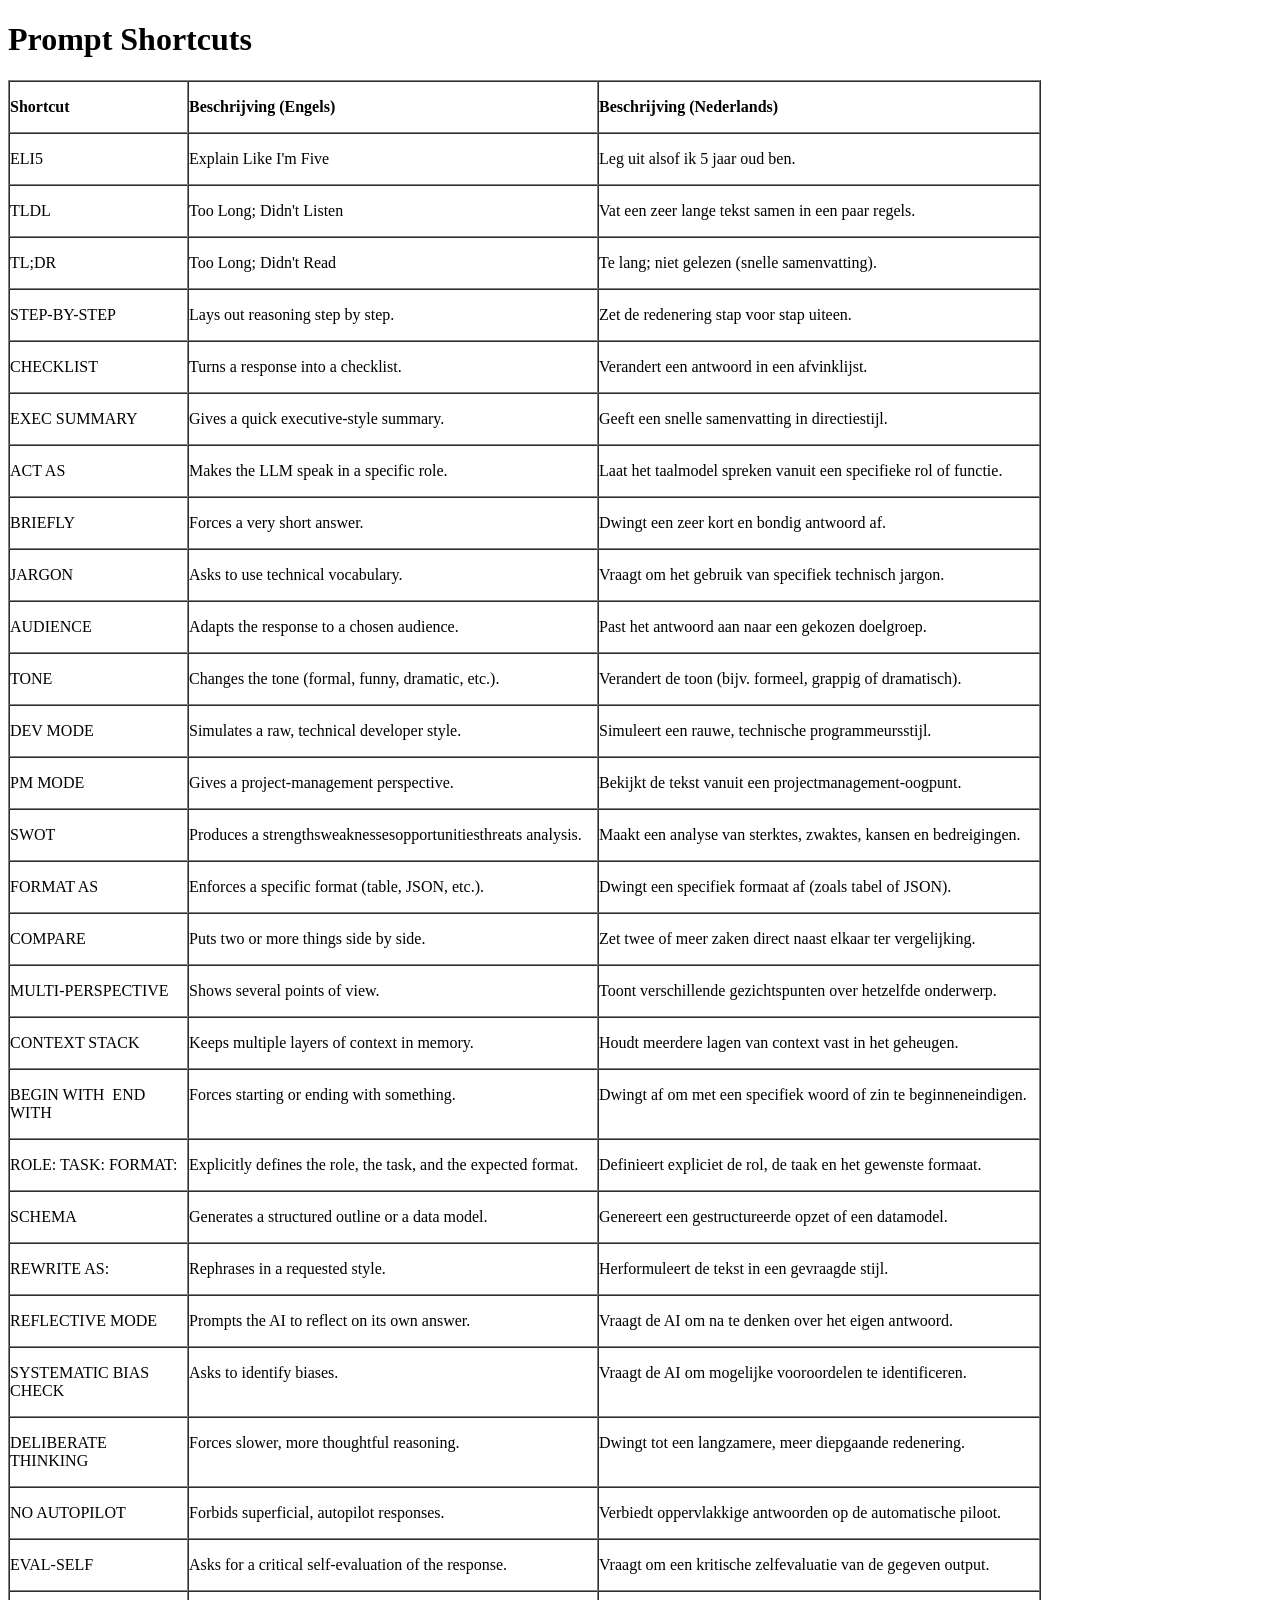
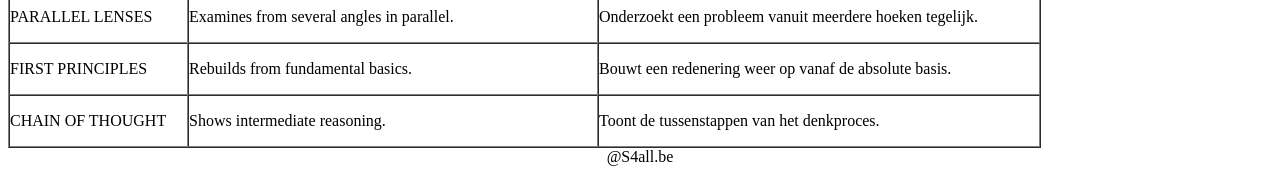
<file: shortcuts.html>
<!DOCTYPE html PUBLIC "-//W3C//DTD XHTML 1.0 Transitional//EN" "http://www.w3.org/TR/xhtml1/DTD/xhtml1-transitional.dtd">
<html xmlns="http://www.w3.org/1999/xhtml">
<head>
<meta http-equiv="Content-Type" content="text/html; charset=utf-8" />
<title>Naamloos document</title>
</head>

<body>
<h1>Prompt Shortcuts</h1>
<table border="1" cellspacing="0" cellpadding="0">
  <tr>
    <td width="177" valign="top"><p><strong>Shortcut</strong></p></td>
    <td width="408" valign="top"><p><strong>Beschrijving (Engels)</strong></p></td>
    <td width="440" valign="top"><p><strong>Beschrijving (Nederlands)</strong></p></td>
  </tr>
  <tr>
    <td width="177" valign="top"><p>ELI5</p></td>
    <td width="408" valign="top"><p>Explain Like I'm Five</p></td>
    <td width="440" valign="top"><p>Leg uit alsof ik 5    jaar oud ben.</p></td>
  </tr>
  <tr>
    <td width="177" valign="top"><p>TLDL</p></td>
    <td width="408" valign="top"><p>Too Long;    Didn't Listen</p></td>
    <td width="440" valign="top"><p>Vat een zeer    lange tekst samen in een paar regels.</p></td>
  </tr>
  <tr>
    <td width="177" valign="top"><p>TL;DR</p></td>
    <td width="408" valign="top"><p>Too Long; Didn't Read</p></td>
    <td width="440" valign="top"><p>Te lang; niet gelezen    (snelle samenvatting).</p></td>
  </tr>
  <tr>
    <td width="177" valign="top"><p>STEP-BY-STEP</p></td>
    <td width="408" valign="top"><p>Lays out    reasoning step by step.</p></td>
    <td width="440" valign="top"><p>Zet de    redenering stap voor stap uiteen.</p></td>
  </tr>
  <tr>
    <td width="177" valign="top"><p>CHECKLIST</p></td>
    <td width="408" valign="top"><p>Turns a response into    a checklist.</p></td>
    <td width="440" valign="top"><p>Verandert een antwoord    in een afvinklijst.</p></td>
  </tr>
  <tr>
    <td width="177" valign="top"><p>EXEC SUMMARY</p></td>
    <td width="408" valign="top"><p>Gives a quick    executive-style summary.</p></td>
    <td width="440" valign="top"><p>Geeft een    snelle samenvatting in directiestijl.</p></td>
  </tr>
  <tr>
    <td width="177" valign="top"><p>ACT AS</p></td>
    <td width="408" valign="top"><p>Makes the LLM speak in    a specific role.</p></td>
    <td width="440" valign="top"><p>Laat het taalmodel    spreken vanuit een specifieke rol of functie.</p></td>
  </tr>
  <tr>
    <td width="177" valign="top"><p>BRIEFLY</p></td>
    <td width="408" valign="top"><p>Forces a very    short answer.</p></td>
    <td width="440" valign="top"><p>Dwingt een    zeer kort en bondig antwoord af.</p></td>
  </tr>
  <tr>
    <td width="177" valign="top"><p>JARGON</p></td>
    <td width="408" valign="top"><p>Asks to use technical    vocabulary.</p></td>
    <td width="440" valign="top"><p>Vraagt om het gebruik    van specifiek technisch jargon.</p></td>
  </tr>
  <tr>
    <td width="177" valign="top"><p>AUDIENCE</p></td>
    <td width="408" valign="top"><p>Adapts the    response to a chosen audience.</p></td>
    <td width="440" valign="top"><p>Past het    antwoord aan naar een gekozen doelgroep.</p></td>
  </tr>
  <tr>
    <td width="177" valign="top"><p>TONE</p></td>
    <td width="408" valign="top"><p>Changes the tone    (formal, funny, dramatic, etc.).</p></td>
    <td width="440" valign="top"><p>Verandert de toon    (bijv. formeel, grappig of dramatisch).</p></td>
  </tr>
  <tr>
    <td width="177" valign="top"><p>DEV MODE</p></td>
    <td width="408" valign="top"><p>Simulates a    raw, technical developer style.</p></td>
    <td width="440" valign="top"><p>Simuleert een    rauwe, technische programmeursstijl.</p></td>
  </tr>
  <tr>
    <td width="177" valign="top"><p>PM MODE</p></td>
    <td width="408" valign="top"><p>Gives a    project-management perspective.</p></td>
    <td width="440" valign="top"><p>Bekijkt de tekst    vanuit een projectmanagement-oogpunt.</p></td>
  </tr>
  <tr>
    <td width="177" valign="top"><p>SWOT</p></td>
    <td width="408" valign="top"><p>Produces a strengthsweaknessesopportunitiesthreats    analysis.</p></td>
    <td width="440" valign="top"><p>Maakt een    analyse van sterktes, zwaktes, kansen en bedreigingen.</p></td>
  </tr>
  <tr>
    <td width="177" valign="top"><p>FORMAT AS</p></td>
    <td width="408" valign="top"><p>Enforces a specific    format (table, JSON, etc.).</p></td>
    <td width="440" valign="top"><p>Dwingt een specifiek    formaat af (zoals tabel of JSON).</p></td>
  </tr>
  <tr>
    <td width="177" valign="top"><p>COMPARE</p></td>
    <td width="408" valign="top"><p>Puts two or    more things side by side.</p></td>
    <td width="440" valign="top"><p>Zet twee of    meer zaken direct naast elkaar ter vergelijking.</p></td>
  </tr>
  <tr>
    <td width="177" valign="top"><p>MULTI-PERSPECTIVE</p></td>
    <td width="408" valign="top"><p>Shows several points    of view.</p></td>
    <td width="440" valign="top"><p>Toont verschillende    gezichtspunten over hetzelfde onderwerp.</p></td>
  </tr>
  <tr>
    <td width="177" valign="top"><p>CONTEXT STACK</p></td>
    <td width="408" valign="top"><p>Keeps    multiple layers of context in memory.</p></td>
    <td width="440" valign="top"><p>Houdt    meerdere lagen van context vast in het geheugen.</p></td>
  </tr>
  <tr>
    <td width="177" valign="top"><p>BEGIN WITH  END WITH</p></td>
    <td width="408" valign="top"><p>Forces starting or    ending with something.</p></td>
    <td width="440" valign="top"><p>Dwingt af om met een    specifiek woord of zin te beginneneindigen.</p></td>
  </tr>
  <tr>
    <td width="177" valign="top"><p>ROLE: TASK:    FORMAT:</p></td>
    <td width="408" valign="top"><p>Explicitly    defines the role, the task, and the expected format.</p></td>
    <td width="440" valign="top"><p>Definieert    expliciet de rol, de taak en het gewenste formaat.</p></td>
  </tr>
  <tr>
    <td width="177" valign="top"><p>SCHEMA</p></td>
    <td width="408" valign="top"><p>Generates a structured    outline or a data model.</p></td>
    <td width="440" valign="top"><p>Genereert een    gestructureerde opzet of een datamodel.</p></td>
  </tr>
  <tr>
    <td width="177" valign="top"><p>REWRITE AS:</p></td>
    <td width="408" valign="top"><p>Rephrases in    a requested style.</p></td>
    <td width="440" valign="top"><p>Herformuleert    de tekst in een gevraagde stijl.</p></td>
  </tr>
  <tr>
    <td width="177" valign="top"><p>REFLECTIVE MODE</p></td>
    <td width="408" valign="top"><p>Prompts the AI to    reflect on its own answer.</p></td>
    <td width="440" valign="top"><p>Vraagt de AI om na te    denken over het eigen antwoord.</p></td>
  </tr>
  <tr>
    <td width="177" valign="top"><p>SYSTEMATIC    BIAS CHECK</p></td>
    <td width="408" valign="top"><p>Asks to    identify biases.</p></td>
    <td width="440" valign="top"><p>Vraagt de AI    om mogelijke vooroordelen te identificeren.</p></td>
  </tr>
  <tr>
    <td width="177" valign="top"><p>DELIBERATE THINKING</p></td>
    <td width="408" valign="top"><p>Forces slower, more    thoughtful reasoning.</p></td>
    <td width="440" valign="top"><p>Dwingt tot een    langzamere, meer diepgaande redenering.</p></td>
  </tr>
  <tr>
    <td width="177" valign="top"><p>NO AUTOPILOT</p></td>
    <td width="408" valign="top"><p>Forbids    superficial, autopilot responses.</p></td>
    <td width="440" valign="top"><p>Verbiedt    oppervlakkige antwoorden op de automatische piloot.</p></td>
  </tr>
  <tr>
    <td width="177" valign="top"><p>EVAL-SELF</p></td>
    <td width="408" valign="top"><p>Asks for a critical    self-evaluation of the response.</p></td>
    <td width="440" valign="top"><p>Vraagt om een    kritische zelfevaluatie van de gegeven output.</p></td>
  </tr>
  <tr>
    <td width="177" valign="top"><p>PARALLEL    LENSES</p></td>
    <td width="408" valign="top"><p>Examines from    several angles in parallel.</p></td>
    <td width="440" valign="top"><p>Onderzoekt    een probleem vanuit meerdere hoeken tegelijk.</p></td>
  </tr>
  <tr>
    <td width="177" valign="top"><p>FIRST PRINCIPLES</p></td>
    <td width="408" valign="top"><p>Rebuilds from    fundamental basics.</p></td>
    <td width="440" valign="top"><p>Bouwt een redenering    weer op vanaf de absolute basis.</p></td>
  </tr>
  <tr>
    <td width="177" valign="top"><p>CHAIN OF    THOUGHT</p></td>
    <td width="408" valign="top"><p>Shows    intermediate reasoning.</p></td>
    <td width="440" valign="top"><p>Toont de    tussenstappen van het denkproces.</p></td>
  </tr>
</table>
<center>@S4all.be</center>
</body>
</html>
</file>
<file: stijlen.css>
@charset "utf-8";
.tekstIsCode {
	font-family: "Courier New", Courier, monospace;
	font-size: 16px;
}
body {
	
}body p {
	font-size: 18px;
}
body ul {
	font-size: 18px;
}

body ol li {
	font-size: 18px;
}
</file>
